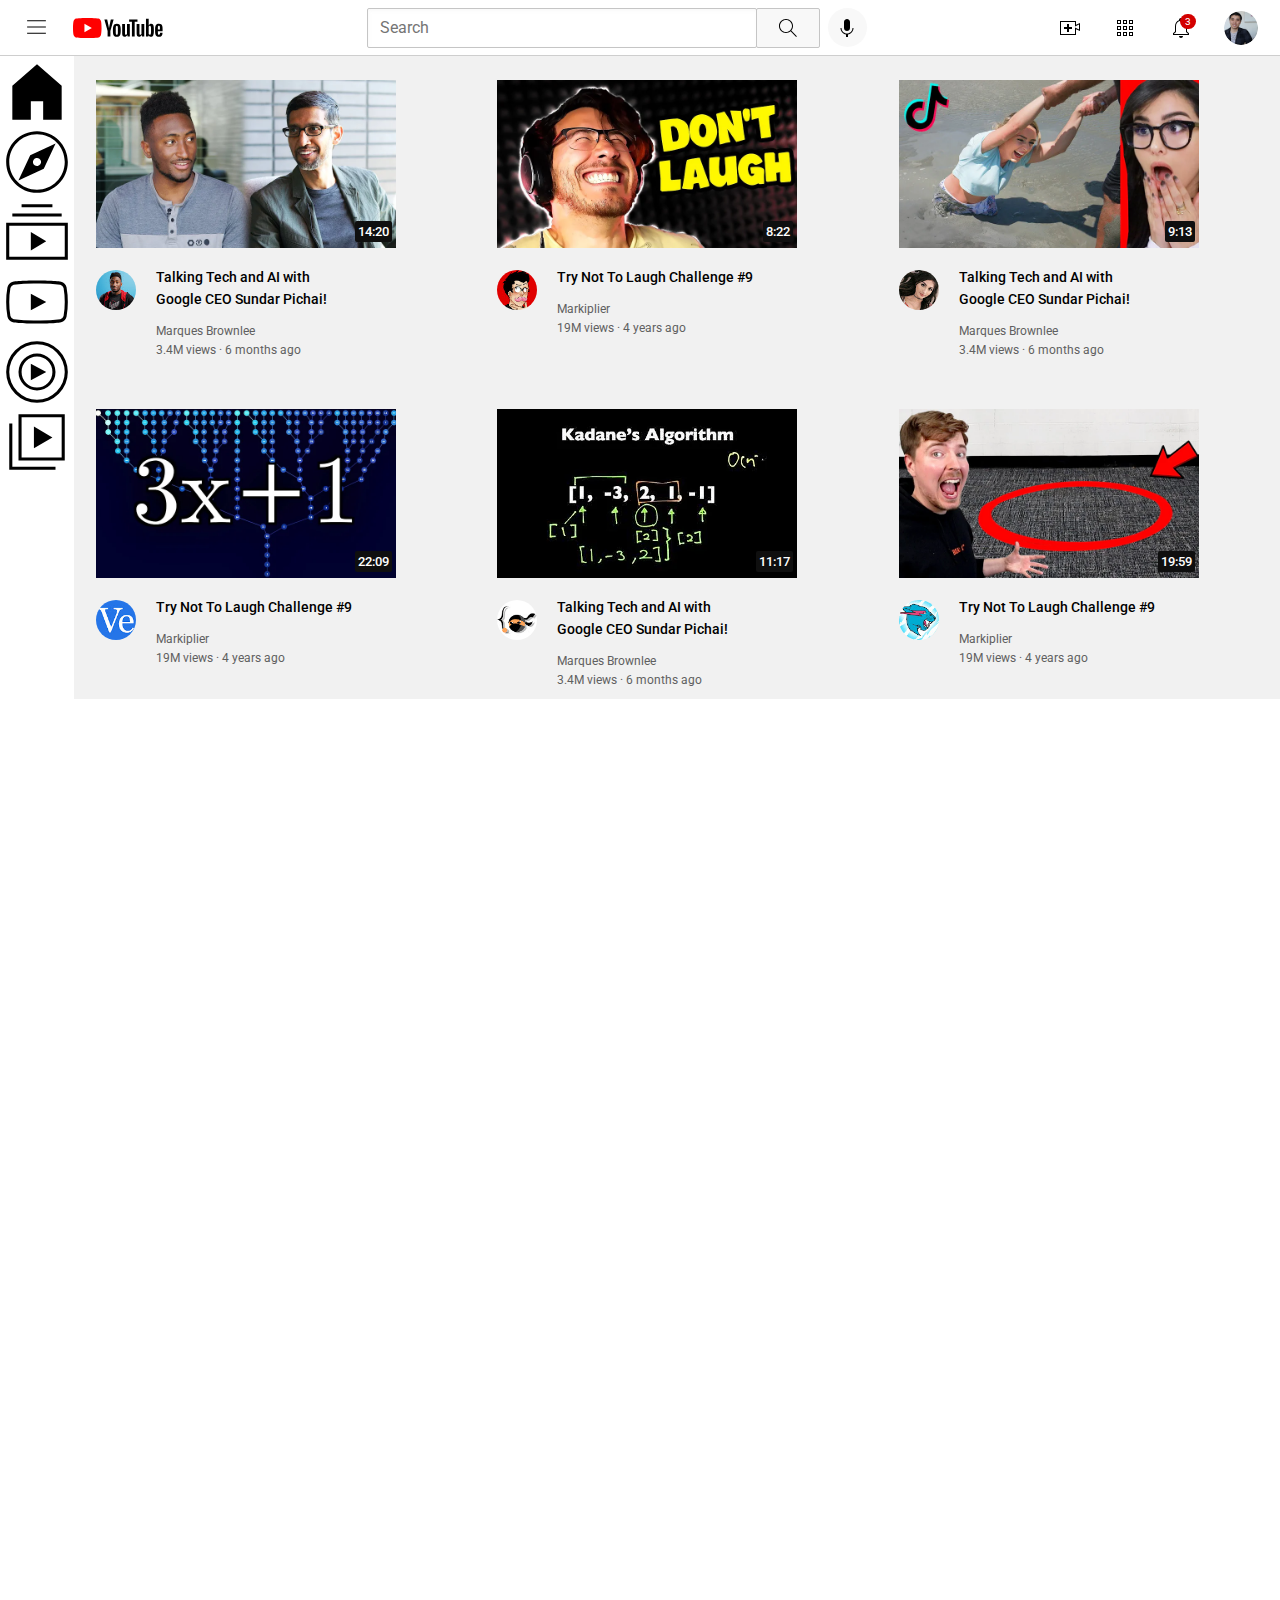
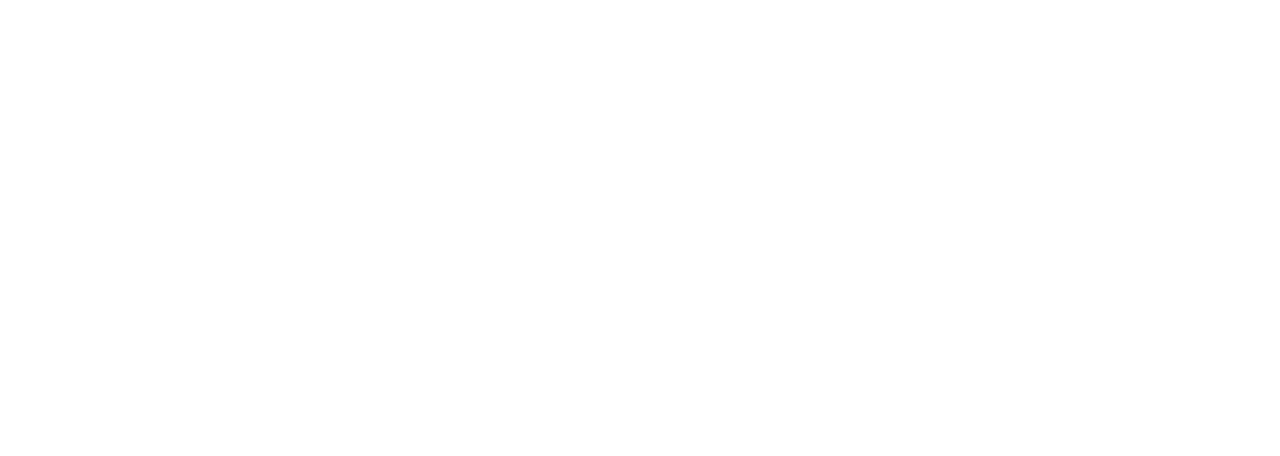
<file: index.html>
<!DOCTYPE html>
<html>
  <title>YouTube</title>
  <head>

    <link rel="preconnect" href="https://fonts.googleapis.com">
    <link rel="preconnect" href="https://fonts.gstatic.com" crossorigin>
    <link href="https://fonts.googleapis.com/css2?family=Roboto:wght@400;500;700&display=swap" rel="stylesheet">
    <link rel="stylesheet" href="style/general.css">
    <link rel="stylesheet" href="style/header.css">
    <link rel="stylesheet" href="style/video.css">
    <style>
      
    </style>
  
  </head>
  <body>
    <div class="header">
      <div class="left">
        <img class="hamburger-menu" src="header image/hamburger-menu.svg" alt="">
        <img class="youtube-logo" src="header image/youtube-logo.svg" alt="">
      </div>
      <div class="middle">
        <input class="search" type="text" placeholder="Search">
        <button class="search-button"><img style="width: 24px;" src="header image/search.svg" alt=""></button>
        <button class="voice-icon"><img style="width: 24px; " src="header image/voice-search-icon.svg" alt=""></button> 
      </div>
      <div class="right" style="position: relative;">
        <img style="width: 24px;" src="header image/upload.svg" alt="">
        <img style="width: 24px;" src="header image/youtube-apps.svg" alt="">
        <img style="width: 24px;" src="header image/notifications.svg" alt="">
        <img style="width: 34px; border-radius: 17px;" src="header image/my-channel.jpeg" alt="">
        <div style="font-size: 10px; font-family: roboto,arial; position: absolute; color: white; background-color: rgb(211, 0, 0); border-radius: 10px; padding-left: 5px; padding-right: 5px; padding-top: 2px; padding-bottom: 2px; right: 84px; top: 14px;">3</div>
      </div>
      
    </div>
    
    <div class="sidebar">
      <div class="side-bar-items">
        <img src="side bar image/home.svg" alt="">
      </div>
      <div class="side-bar-items">
        <img src="side bar image/explore.svg" alt="">
      </div>
      <div class="side-bar-items">
        <img src="side bar image/subscriptions.svg" alt="">
      </div>
      <div class="side-bar-items">
        <img src="side bar image/originals.svg" alt="">
      </div>
      <div class="side-bar-items">
        <img src="side bar image/youtube-music.svg" alt="">
      </div>
      <div class="side-bar-items">
        <img src="side bar image/library.svg" alt="">
      </div>
    </div>
    
    <div class="div">
      <div class="video1">

        <div class="videos">
          <img class="thumbnail-1" src="thumbnails/thumbnail-1.webp" alt="">
          <div class="video-time">14:20</div>
        </div>
          
        <div class="video-grid">
          <div class="profile1">
            <img class="person1" src="profiles/profile1.jpeg" alt="">
          </div>
  
          <div class="info1">
            <p class="title">
              Talking Tech and AI with Google CEO Sundar Pichai!
            </p>
        
            <p class="author">
              Marques Brownlee
            </p>
        
            <p class="stat">
              3.4M views · 6 months ago 
            </p>
        
          </div>
        </div>
      </div>
  
      <div class="video1">
  
        <div class="videos">
          <img class="thumbnail-1" src="thumbnails/thumbnail-2.webp" alt="">
          <div class="video-time">8:22</div>
        </div>
          
        <div class="video-grid">
          <div class="profile1">
            <img class="person1" src="profiles/profile2.jpeg" alt="">
          </div>
  
          <div class="info1">
            <p class="title">
              
              Try Not To Laugh Challenge #9
            </p>
        
            <p class="author">
              Markiplier
            </p>
        
            <p class="stat">
              19M views · 4 years ago
            </p>
        
          </div>
          
          
        </div>

      </div>

      <div class="video1">

        <div class="videos">
          <img class="thumbnail-1" src="thumbnails/thumbnail-3.webp" alt="">
          <div class="video-time">9:13</div>
        </div>
          
        <div class="video-grid">
          <div class="profile1">
            <img class="person1" src="profiles/profile3.jpeg" alt="">
          </div>
  
          <div class="info1">
            <p class="title">
              Talking Tech and AI with Google CEO Sundar Pichai!
            </p>
        
            <p class="author">
              Marques Brownlee
            </p>
        
            <p class="stat">
              3.4M views · 6 months ago 
            </p>
        
          </div>
        </div>
      </div>
  
      <div class="video1">
  
        <div class="videos">
          <img class="thumbnail-1" src="thumbnails/thumbnail-4.webp" alt="">
          <div class="video-time">22:09</div>
        </div>
          
        <div class="video-grid">
          <div class="profile1">
            <img class="person1" src="profiles/profile4.jpeg" alt="">
          </div>
  
          <div class="info1">
            <p class="title">
              
              Try Not To Laugh Challenge #9
            </p>
        
            <p class="author">
              Markiplier
            </p>
        
            <p class="stat">
              19M views · 4 years ago
            </p>
        
          </div>
          
          
        </div>
      </div>

      <div class="video1">

        <div class="videos">
          <img class="thumbnail-1" src="thumbnails/thumbnail-5.webp" alt="">
          <div class="video-time">11:17</div>
        </div>
          
        <div class="video-grid">
          <div class="profile1">
            <img class="person1" src="profiles/profile5.jpeg" alt="">
          </div>
  
          <div class="info1">
            <p class="title">
              Talking Tech and AI with Google CEO Sundar Pichai!
            </p>
        
            <p class="author">
              Marques Brownlee
            </p>
        
            <p class="stat">
              3.4M views · 6 months ago 
            </p>
        
          </div>
        </div>
      </div>
  
      <div class="video1">
  
        <div class="videos">
          <img class="thumbnail-1" src="thumbnails/thumbnail-6.webp" alt="">
          <div class="video-time">19:59</div>
        </div>
          
        <div class="video-grid">
          <div class="profile1">
            <img class="person1" src="profiles/profile6.jpeg" alt="">
          </div>
  
          <div class="info1">
            <p class="title">
              
              Try Not To Laugh Challenge #9
            </p>
        
            <p class="author">
              Markiplier
            </p>
        
            <p class="stat">
              19M views · 4 years ago
            </p>
        
          </div>
          
          
        </div>
      </div>

    </div>


    
  </body>
</html>
</file>
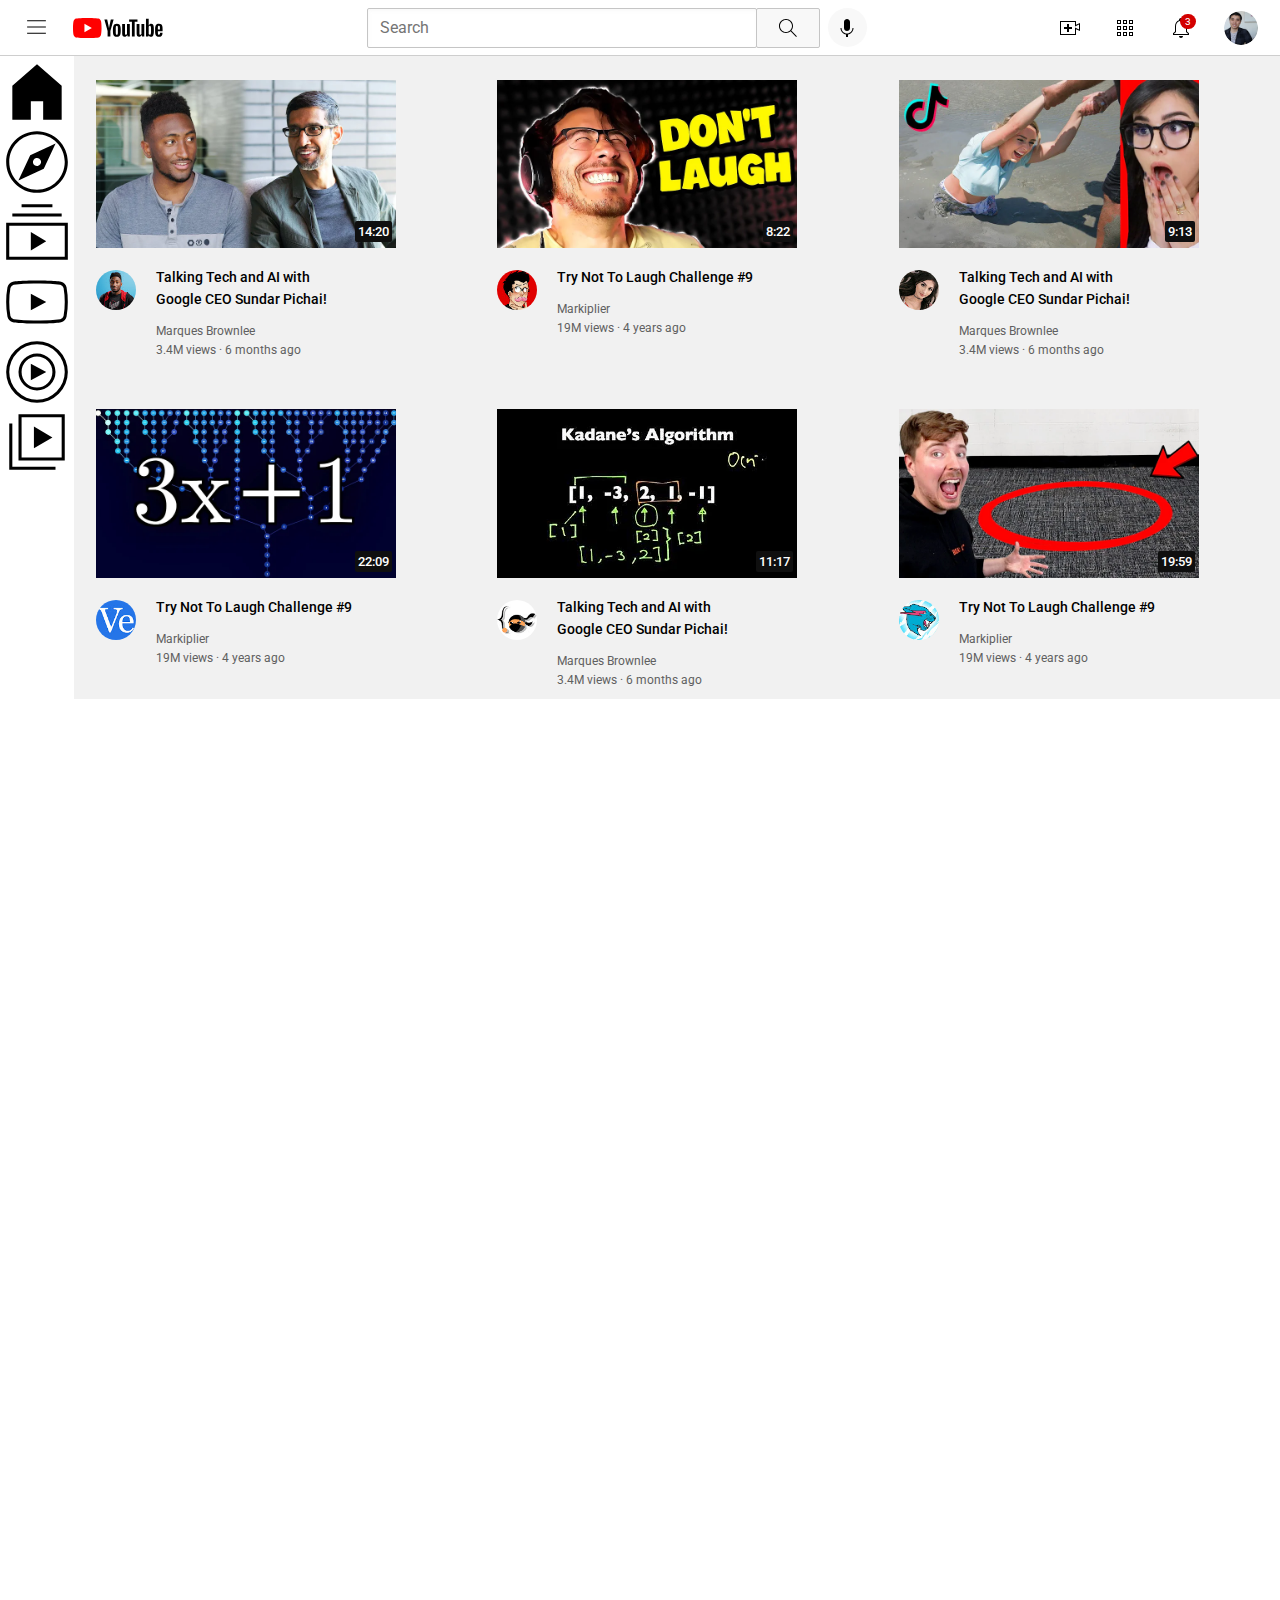
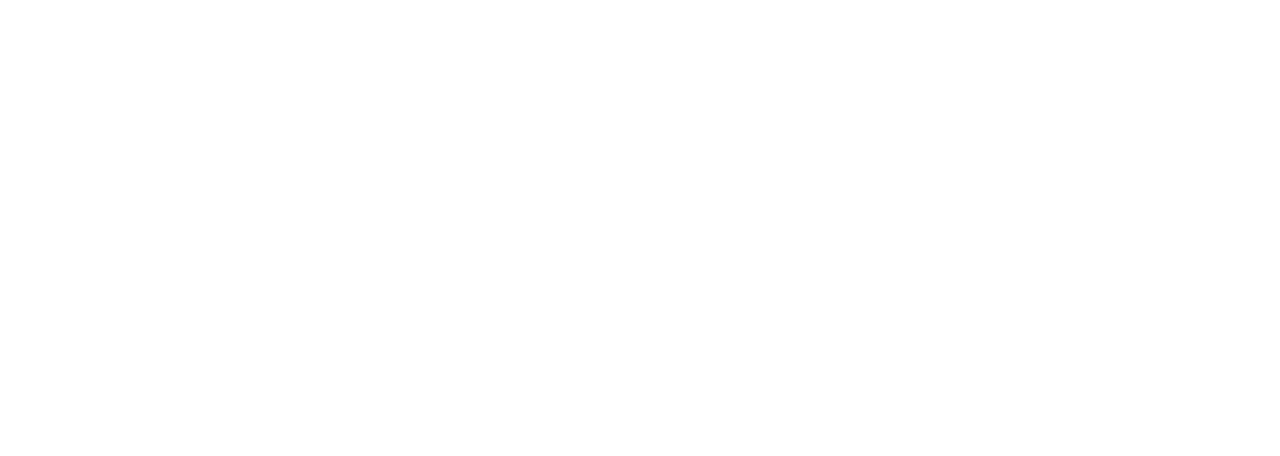
<file: youtube.html>
<!DOCTYPE html>
<html>
  <title>YouTube</title>
  <head>

    <link rel="preconnect" href="https://fonts.googleapis.com">
    <link rel="preconnect" href="https://fonts.gstatic.com" crossorigin>
    <link href="https://fonts.googleapis.com/css2?family=Roboto:wght@400;500;700&display=swap" rel="stylesheet">
    <link rel="stylesheet" href="style/general.css">
    <link rel="stylesheet" href="style/header.css">
    <link rel="stylesheet" href="style/video.css">
    <style>
      
    </style>
  
  </head>
  <body>
    <div class="header">
      <div class="left">
        <img class="hamburger-menu" src="header image/hamburger-menu.svg" alt="">
        <img class="youtube-logo" src="header image/youtube-logo.svg" alt="">
      </div>
      <div class="middle">
        <input class="search" type="text" placeholder="Search">
        <button class="search-button"><img style="width: 24px;" src="header image/search.svg" alt=""></button>
        <button class="voice-icon"><img style="width: 24px; " src="header image/voice-search-icon.svg" alt=""></button> 
      </div>
      <div class="right" style="position: relative;">
        <img style="width: 24px;" src="header image/upload.svg" alt="">
        <img style="width: 24px;" src="header image/youtube-apps.svg" alt="">
        <img style="width: 24px;" src="header image/notifications.svg" alt="">
        <img style="width: 34px; border-radius: 17px;" src="header image/my-channel.jpeg" alt="">
        <div style="font-size: 10px; font-family: roboto,arial; position: absolute; color: white; background-color: rgb(211, 0, 0); border-radius: 10px; padding-left: 5px; padding-right: 5px; padding-top: 2px; padding-bottom: 2px; right: 84px; top: 14px;">3</div>
      </div>
      
    </div>
    
    <div class="sidebar">
      <div class="side-bar-items">
        <img src="side bar image/home.svg" alt="">
      </div>
      <div class="side-bar-items">
        <img src="side bar image/explore.svg" alt="">
      </div>
      <div class="side-bar-items">
        <img src="side bar image/subscriptions.svg" alt="">
      </div>
      <div class="side-bar-items">
        <img src="side bar image/originals.svg" alt="">
      </div>
      <div class="side-bar-items">
        <img src="side bar image/youtube-music.svg" alt="">
      </div>
      <div class="side-bar-items">
        <img src="side bar image/library.svg" alt="">
      </div>
    </div>
    
    <div class="div">
      <div class="video1">

        <div class="videos">
          <img class="thumbnail-1" src="thumbnails/thumbnail-1.webp" alt="">
          <div class="video-time">14:20</div>
        </div>
          
        <div class="video-grid">
          <div class="profile1">
            <img class="person1" src="profiles/profile1.jpeg" alt="">
          </div>
  
          <div class="info1">
            <p class="title">
              Talking Tech and AI with Google CEO Sundar Pichai!
            </p>
        
            <p class="author">
              Marques Brownlee
            </p>
        
            <p class="stat">
              3.4M views · 6 months ago 
            </p>
        
          </div>
        </div>
      </div>
  
      <div class="video1">
  
        <div class="videos">
          <img class="thumbnail-1" src="thumbnails/thumbnail-2.webp" alt="">
          <div class="video-time">8:22</div>
        </div>
          
        <div class="video-grid">
          <div class="profile1">
            <img class="person1" src="profiles/profile2.jpeg" alt="">
          </div>
  
          <div class="info1">
            <p class="title">
              
              Try Not To Laugh Challenge #9
            </p>
        
            <p class="author">
              Markiplier
            </p>
        
            <p class="stat">
              19M views · 4 years ago
            </p>
        
          </div>
          
          
        </div>

      </div>

      <div class="video1">

        <div class="videos">
          <img class="thumbnail-1" src="thumbnails/thumbnail-3.webp" alt="">
          <div class="video-time">9:13</div>
        </div>
          
        <div class="video-grid">
          <div class="profile1">
            <img class="person1" src="profiles/profile3.jpeg" alt="">
          </div>
  
          <div class="info1">
            <p class="title">
              Talking Tech and AI with Google CEO Sundar Pichai!
            </p>
        
            <p class="author">
              Marques Brownlee
            </p>
        
            <p class="stat">
              3.4M views · 6 months ago 
            </p>
        
          </div>
        </div>
      </div>
  
      <div class="video1">
  
        <div class="videos">
          <img class="thumbnail-1" src="thumbnails/thumbnail-4.webp" alt="">
          <div class="video-time">22:09</div>
        </div>
          
        <div class="video-grid">
          <div class="profile1">
            <img class="person1" src="profiles/profile4.jpeg" alt="">
          </div>
  
          <div class="info1">
            <p class="title">
              
              Try Not To Laugh Challenge #9
            </p>
        
            <p class="author">
              Markiplier
            </p>
        
            <p class="stat">
              19M views · 4 years ago
            </p>
        
          </div>
          
          
        </div>
      </div>

      <div class="video1">

        <div class="videos">
          <img class="thumbnail-1" src="thumbnails/thumbnail-5.webp" alt="">
          <div class="video-time">11:17</div>
        </div>
          
        <div class="video-grid">
          <div class="profile1">
            <img class="person1" src="profiles/profile5.jpeg" alt="">
          </div>
  
          <div class="info1">
            <p class="title">
              Talking Tech and AI with Google CEO Sundar Pichai!
            </p>
        
            <p class="author">
              Marques Brownlee
            </p>
        
            <p class="stat">
              3.4M views · 6 months ago 
            </p>
        
          </div>
        </div>
      </div>
  
      <div class="video1">
  
        <div class="videos">
          <img class="thumbnail-1" src="thumbnails/thumbnail-6.webp" alt="">
          <div class="video-time">19:59</div>
        </div>
          
        <div class="video-grid">
          <div class="profile1">
            <img class="person1" src="profiles/profile6.jpeg" alt="">
          </div>
  
          <div class="info1">
            <p class="title">
              
              Try Not To Laugh Challenge #9
            </p>
        
            <p class="author">
              Markiplier
            </p>
        
            <p class="stat">
              19M views · 4 years ago
            </p>
        
          </div>
          
          
        </div>
      </div>

    </div>


    
  </body>
</html>
</file>
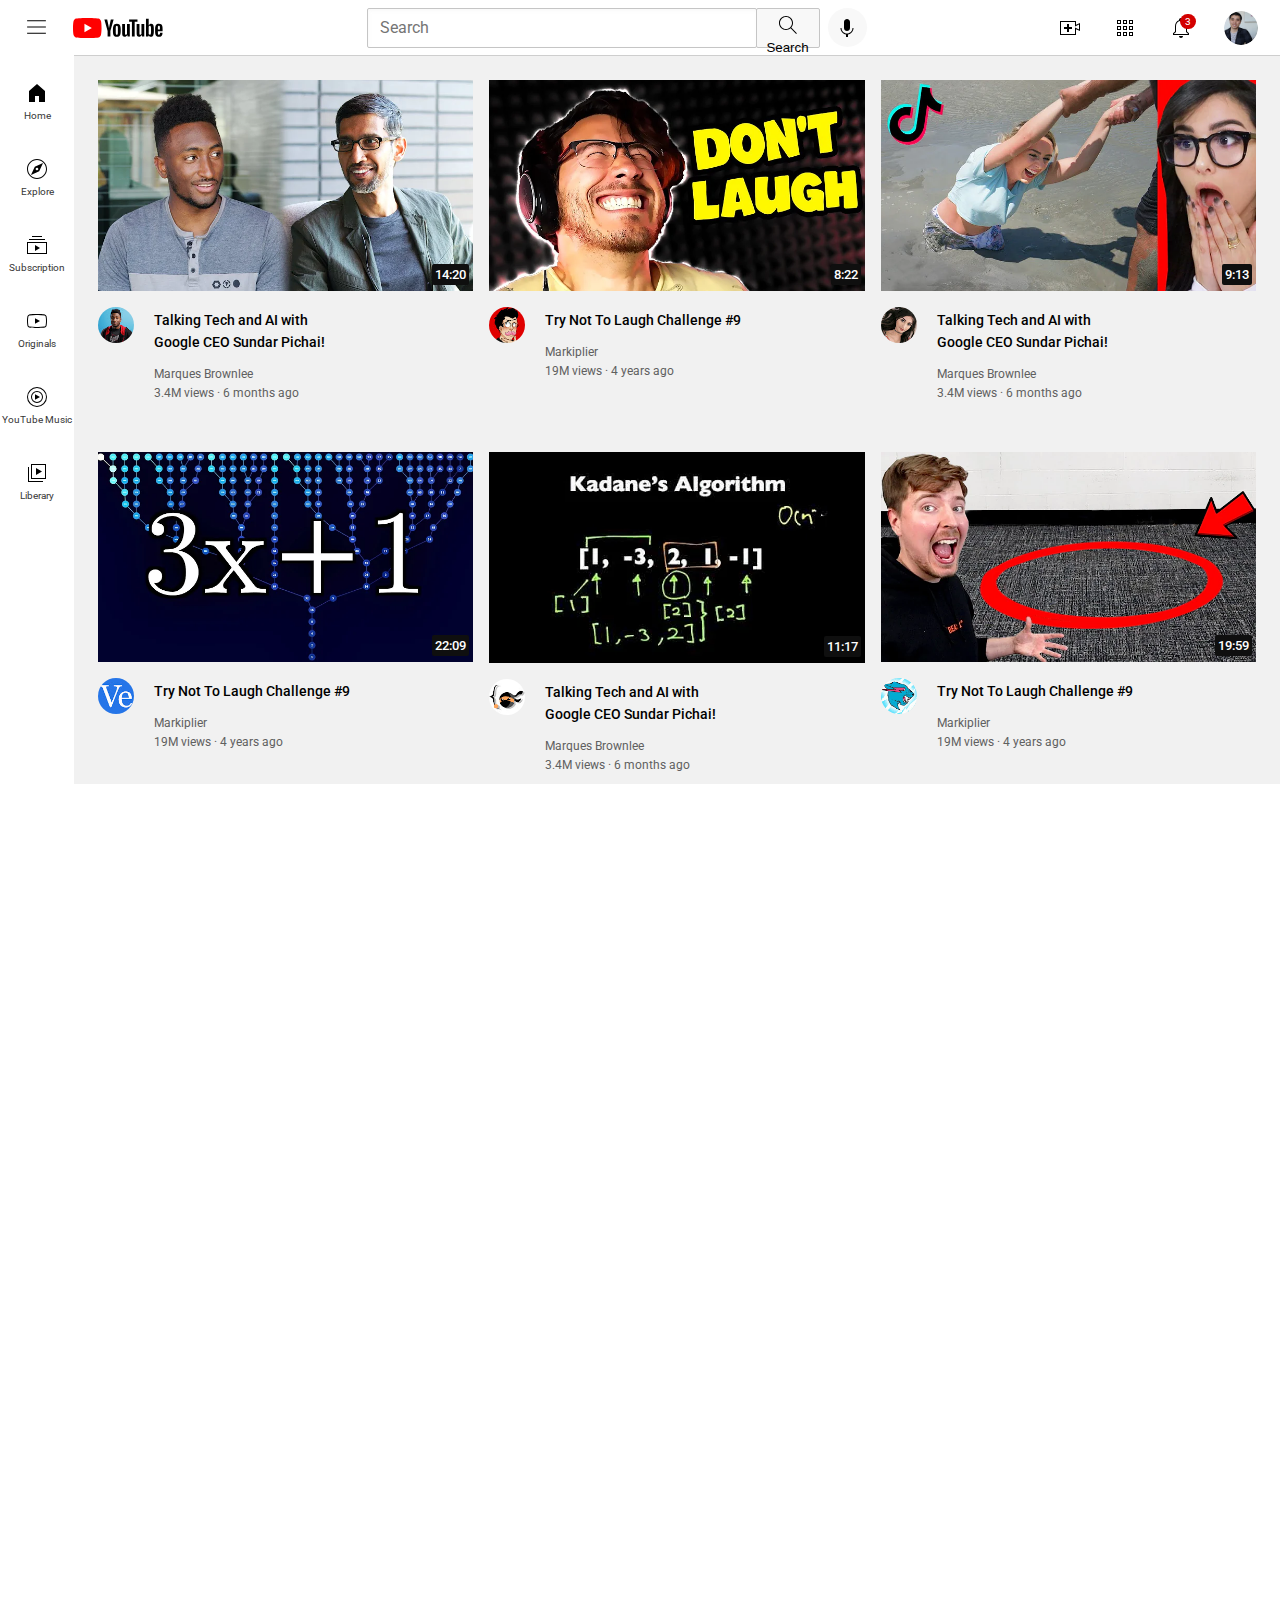
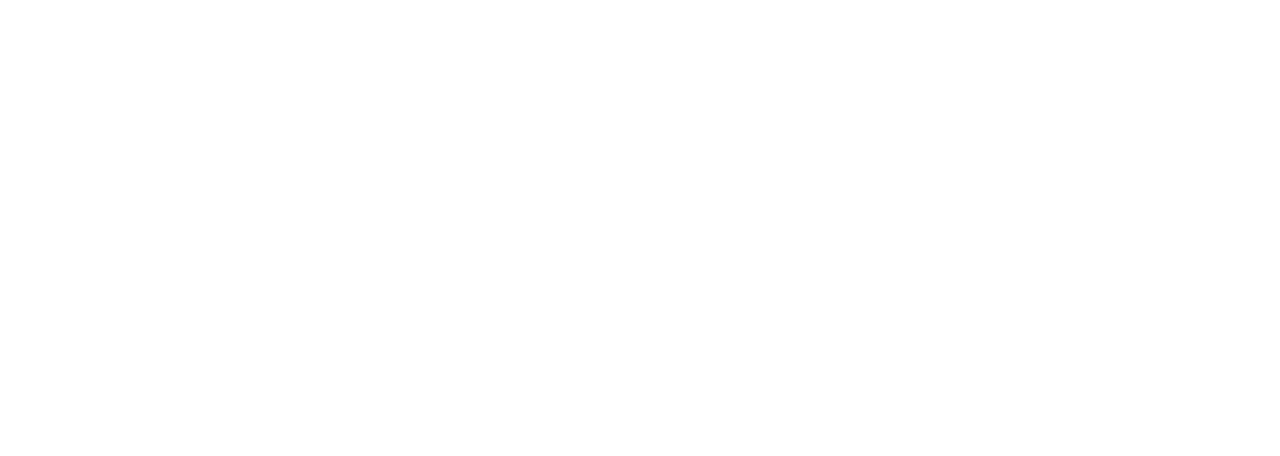
<file: YouTube-project-html/youtube.html>
<!DOCTYPE html>
<html>
  <title>YouTube</title>
  <head>

    <link rel="preconnect" href="https://fonts.googleapis.com">
    <link rel="preconnect" href="https://fonts.gstatic.com" crossorigin>
    <link href="https://fonts.googleapis.com/css2?family=Roboto:wght@400;500;700&display=swap" rel="stylesheet">
    <link rel="stylesheet" href="style/general.css">
    <link rel="stylesheet" href="style/header.css">
    <link rel="stylesheet" href="style/video.css">
    <style>
      
    </style>
  
  </head>
  <body>
    <div class="header">
      <div class="left">
        <img class="hamburger-menu" src="header image/hamburger-menu.svg" alt="">
        <img class="youtube-logo" src="header image/youtube-logo.svg" alt="">
      </div>
      <div class="middle">
        <input class="search" type="text" placeholder="Search">
        <button class="search-button"><img style="width: 24px;" src="header image/search.svg" alt="">
        <div>Search</div>
        </button>
        <button class="voice-icon"><img style="width: 24px; " src="header image/voice-search-icon.svg" alt=""></button> 
      </div>
      <div class="right" style="position: relative;">
        <img style="width: 24px;" src="header image/upload.svg" alt="">
        <img style="width: 24px;" src="header image/youtube-apps.svg" alt="">
        <img style="width: 24px;" src="header image/notifications.svg" alt="">
        <img style="width: 34px; border-radius: 17px;" src="header image/my-channel.jpeg" alt="">
        <div style="font-size: 10px; font-family: roboto,arial; position: absolute; color: white; background-color: rgb(211, 0, 0); border-radius: 10px; padding-left: 5px; padding-right: 5px; padding-top: 2px; padding-bottom: 2px; right: 84px; top: 14px;">3</div>
      </div>
      
    </div>
    
    <div class="sidebar">
      <div class="side-bar-items">
        <img src="side bar image/home.svg" alt="">
        <div>Home</div>
      </div>
      <div class="side-bar-items">
        <img src="side bar image/explore.svg" alt="">
        <div>Explore</div>
      </div>
      
      <div class="side-bar-items">
        <img src="side bar image/subscriptions.svg" alt="">
        <div>Subscription</div>
      </div>
      <div class="side-bar-items">
        <img src="side bar image/originals.svg" alt="">
        <div>Originals</div>
      </div>
      <div class="side-bar-items">
        <img src="side bar image/youtube-music.svg" alt="">
        <div>YouTube Music</div>
      </div>
      <div class="side-bar-items">
        <img src="side bar image/library.svg" alt="">
        <div>Liberary</div>

      </div>
    </div>
    
    <div class="div">
      <div class="video1">

        <div class="videos">
          <img class="thumbnail-1" src="thumbnails/thumbnail-1.webp" alt="">
          <div class="video-time">14:20</div>
        </div>
          
        <div class="video-grid">
          <div class="profile1">
            <img class="person1" src="profiles/profile1.jpeg" alt="">
          </div>
  
          <div class="info1">
            <p class="title">
              Talking Tech and AI with Google CEO Sundar Pichai!
            </p>
        
            <p class="author">
              Marques Brownlee
            </p>
        
            <p class="stat">
              3.4M views · 6 months ago 
            </p>
        
          </div>
        </div>
      </div>
  
      <div class="video1">
  
        <div class="videos">
          <img class="thumbnail-1" src="thumbnails/thumbnail-2.webp" alt="">
          <div class="video-time">8:22</div>
        </div>
          
        <div class="video-grid">
          <div class="profile1">
            <img class="person1" src="profiles/profile2.jpeg" alt="">
          </div>
  
          <div class="info1">
            <p class="title">
              
              Try Not To Laugh Challenge #9
            </p>
        
            <p class="author">
              Markiplier
            </p>
        
            <p class="stat">
              19M views · 4 years ago
            </p>
        
          </div>
          
          
        </div>

      </div>

      <div class="video1">

        <div class="videos">
          <img class="thumbnail-1" src="thumbnails/thumbnail-3.webp" alt="">
          <div class="video-time">9:13</div>
        </div>
          
        <div class="video-grid">
          <div class="profile1">
            <img class="person1" src="profiles/profile3.jpeg" alt="">
          </div>
  
          <div class="info1">
            <p class="title">
              Talking Tech and AI with Google CEO Sundar Pichai!
            </p>
        
            <p class="author">
              Marques Brownlee
            </p>
        
            <p class="stat">
              3.4M views · 6 months ago 
            </p>
        
          </div>
        </div>
      </div>
  
      <div class="video1">
  
        <div class="videos">
          <img class="thumbnail-1" src="thumbnails/thumbnail-4.webp" alt="">
          <div class="video-time">22:09</div>
        </div>
          
        <div class="video-grid">
          <div class="profile1">
            <img class="person1" src="profiles/profile4.jpeg" alt="">
          </div>
  
          <div class="info1">
            <p class="title">
              
              Try Not To Laugh Challenge #9
            </p>
        
            <p class="author">
              Markiplier
            </p>
        
            <p class="stat">
              19M views · 4 years ago
            </p>
        
          </div>
          
          
        </div>
      </div>

      <div class="video1">

        <div class="videos">
          <img class="thumbnail-1" src="thumbnails/thumbnail-5.webp" alt="">
          <div class="video-time">11:17</div>
        </div>
          
        <div class="video-grid">
          <div class="profile1">
            <img class="person1" src="profiles/profile5.jpeg" alt="">
          </div>
  
          <div class="info1">
            <p class="title">
              Talking Tech and AI with Google CEO Sundar Pichai!
            </p>
        
            <p class="author">
              Marques Brownlee
            </p>
        
            <p class="stat">
              3.4M views · 6 months ago 
            </p>
        
          </div>
        </div>
      </div>
  
      <div class="video1">
  
        <div class="videos">
          <img class="thumbnail-1" src="thumbnails/thumbnail-6.webp" alt="">
          <div class="video-time">19:59</div>
        </div>
          
        <div class="video-grid">
          <div class="profile1">
            <img class="person1" src="profiles/profile6.jpeg" alt="">
          </div>
  
          <div class="info1">
            <p class="title">
              
              Try Not To Laugh Challenge #9
            </p>
        
            <p class="author">
              Markiplier
            </p>
        
            <p class="stat">
              19M views · 4 years ago
            </p>
        
          </div>
          
          
        </div>
      </div>

    </div>


    
  </body>
</html>
</file>
<file: style/general.css>
p{
  font-family: roboto, arial;
}
img{
  cursor: pointer;
}

body{
  margin: 0;
}
</file>
<file: style/header.css>
body{
  height: 2000px;
  padding-top: 56px;
  padding-left: 74px;
}
.header{
  background-color: white;
  height: 55px;
  display: flex;
  position: fixed;
  top: 0;
  left: 0;
  right: 0;
  border-bottom-width: 1px;
  border-bottom-style: solid;
  border-bottom-color: rgb(206, 206, 206);
  flex-direction: row;
  justify-content: space-between;
  z-index: 1;
}

.sidebar{
  background-color: white;
  position: fixed;
  top: 55px;
  bottom: 0;
  left: 0;
  width: 74px;

}

.side-bar-items{
  height: 70px;

}

.side-bar-items:hover{
  background-color: lightgray;
  cursor: pointer;
}

.div{
  background-color: rgb(241, 241, 241);
  padding-top: 24px;
  padding-left: 22px;
}
.left{
  display: flex;
  align-items: center;
}

.right{
  display: flex;
  width: 200px;
  align-items: center;
  justify-content: space-between;
  padding-right: 22px;
  flex-shrink: 0;
}

.middle{ 
  display: flex;
  flex: 1;
  margin-left: 60px;
  margin-right: 48px;
  max-width: 500px;
  align-items: center;
  
}
.hamburger-menu {
  height: 25px;
  margin-left: 24px;
}
.youtube-logo{
  height: 20px;
  margin-left: 24px;
}

.search{
  flex: 1;
  height: 36px;
  border-radius: 2px;
  border-color: rgb(197, 197, 197);
  border-width: 1px;
  border-style: solid;
  width: 0;
  font-size: 16px;
  font-family: roboto, arial;
  padding-left: 12px;
  box-shadow: inset 1px 2px 3px rgb(197, 197, 197, 0.1);
  
  
}

.search::placeholder{
  font-family: Roboto, Arial;
  font-size: 16px;
  
}

.search:active{
  border-width: 1px;
  border-color: rgb(44, 89, 255);
  border-style: solid;
}

.search-button{
  height: 40px;
  width: 64px;
  padding-top: 4px;
  border-width: 1px;
  margin-left: -1px;
  border-color: rgb(197, 197, 197);
  border-style: solid;
  border-radius: 2px;
  background-color: rgb(248, 248, 248);

}

.voice-icon{
  height: 39px;
  width: 39px;
  margin-left: 8px;
  border: none;
  border-radius: 19.5px;
  padding-top: 4px;
  background-color: rgb(248, 248, 248);
 

}
</file>
<file: style/video.css>
.thumbnail-1 {
  width: 100%;
}

.video1{
  width: 300px;
  margin-right: -2px;
}
.videos{
  position: relative;
}

.video-time{
  font-weight: 500;
  font-size: 13px;
  font-family: roboto,arial;
  background-color: rgb(15, 15, 15);
  color: white;
  position: absolute;
  right: 4px;
  bottom: 10px;
  padding: 3px;
  border-radius: 2px;
}

.video-grid{ 
  display: grid;
  grid-template-columns: 50px 1fr;
}

.title {
  font-size: 14px;
  font-weight: 500;
  line-height: 22px;
}

.author{
  font-size: 12px;
  color: rgb(96, 96, 96);
  margin-bottom: 5px;
}

.stat{
  font-size: 12px;
  color: rgb(96, 96, 96);
  margin-top: 0;
}

.profile1{
  vertical-align: top;
  display: inline-block;
  width: 40px;
}

.info1{
  display: inline-block;
  width: 200px;
  margin-left: 10px;
}
.person1{
  margin-top: 18px;
  width: 100%;
  border-radius: 20px;
}

.div{
  display: grid;
  grid-template-columns: 1fr 1fr 1fr;
  column-gap: 20px;
  row-gap: 40px;
}
</file>
<file: YouTube-project-html/style/general.css>
p{
  font-family: roboto, arial;
}
img{
  cursor: pointer;
}

body{
  margin: 0;
}
</file>
<file: YouTube-project-html/style/header.css>
body{
  height: 2000px;
  padding-top: 56px;
  padding-left: 74px;
}
.header{
  background-color: white;
  height: 55px;
  display: flex;
  position: fixed;
  top: 0;
  left: 0;
  right: 0;
  border-bottom-width: 1px;
  border-bottom-style: solid;
  border-bottom-color: rgb(206, 206, 206);
  flex-direction: row;
  justify-content: space-between;
  z-index: 1;
}

.sidebar{
  background-color: white;
  position: fixed;
  top: 55px;
  bottom: 0;
  left: 0;
  width: 74px;
  z-index: 2;
  padding-top: 5px;

}

.side-bar-items{
  display: flex;
  justify-content: center;
  align-items: center;
  height: 66px;
  flex-direction: column;
  padding-bottom: 10px;


}

.side-bar-items:hover{
  background-color: lightgray;
  cursor: pointer;
}

.side-bar-items img{
  height: 24px;
  padding-top: 16px;
  padding-bottom: 5px;
  
}

.side-bar-items div{
  font-family: roboto, arial;
  font-size: 10px;
  color: rgb(56, 56, 56);
  
}

.div{
  background-color: rgb(241, 241, 241);
  padding-top: 24px;
  padding-left: 22px;
}
.left{
  display: flex;
  align-items: center;
}

.right{
  display: flex;
  width: 200px;
  align-items: center;
  justify-content: space-between;
  padding-right: 22px;
  flex-shrink: 0;
}

.middle{ 
  display: flex;
  flex: 1;
  margin-left: 60px;
  margin-right: 48px;
  max-width: 500px;
  align-items: center;
  
}
.hamburger-menu {
  height: 25px;
  margin-left: 24px;
}
.youtube-logo{
  height: 20px;
  margin-left: 24px;
}

.search{
  flex: 1;
  height: 36px;
  border-radius: 2px;
  border-color: rgb(197, 197, 197);
  border-width: 1px;
  border-style: solid;
  width: 0;
  font-size: 16px;
  font-family: roboto, arial;
  padding-left: 12px;
  box-shadow: inset 1px 2px 3px rgb(197, 197, 197, 0.1);
  
  
}

.search::placeholder{
  font-family: Roboto, Arial;
  font-size: 16px;
  
}

.search:active{
  border-width: 1px;
  border-color: rgb(44, 89, 255);
  border-style: solid;
}

.search-button{
  height: 40px;
  width: 64px;
  padding-top: 4px;
  border-width: 1px;
  margin-left: -1px;
  border-color: rgb(197, 197, 197);
  border-style: solid;
  border-radius: 2px;
  background-color: rgb(248, 248, 248);

}

.voice-icon{
  height: 39px;
  width: 39px;
  margin-left: 8px;
  border: none;
  border-radius: 19.5px;
  padding-top: 4px;
  background-color: rgb(248, 248, 248);
 

}
</file>
<file: YouTube-project-html/style/video.css>
.thumbnail-1 {
  width: 100%;
}

.video1{
  width: 100%;
  margin-right: -2px;
}
.videos{
  position: relative;
}

.video-time{
  font-weight: 500;
  font-size: 13px;
  font-family: roboto,arial;
  background-color: rgb(15, 15, 15);
  color: white;
  position: absolute;
  right: 4px;
  bottom: 10px;
  padding: 3px;
  border-radius: 2px;
}

.video-grid{ 
  display: grid;
  grid-template-columns: 50px 1fr;
}

.title {
  font-size: 14px;
  font-weight: 500;
  line-height: 22px;
}

.author{
  font-size: 12px;
  color: rgb(96, 96, 96);
  margin-bottom: 5px;
}

.stat{
  font-size: 12px;
  color: rgb(96, 96, 96);
  margin-top: 0;
}

.profile1{
  vertical-align: top;
  display: inline-block;
  width: 40px;

}

.info1{
  display: inline-block;
  width: 200px;
  margin-left: 6px;

}
.person1{
  margin-top: 12px;
  width: 90%;
  border-radius: 20px;
}

.div{
  display: grid;
  grid-template-columns: 1fr 1fr 1fr;
  column-gap: 20px;
  row-gap: 40px;
  column-gap: 16px;
  padding-left: 24px;
  padding-right: 24px;
}
</file>
